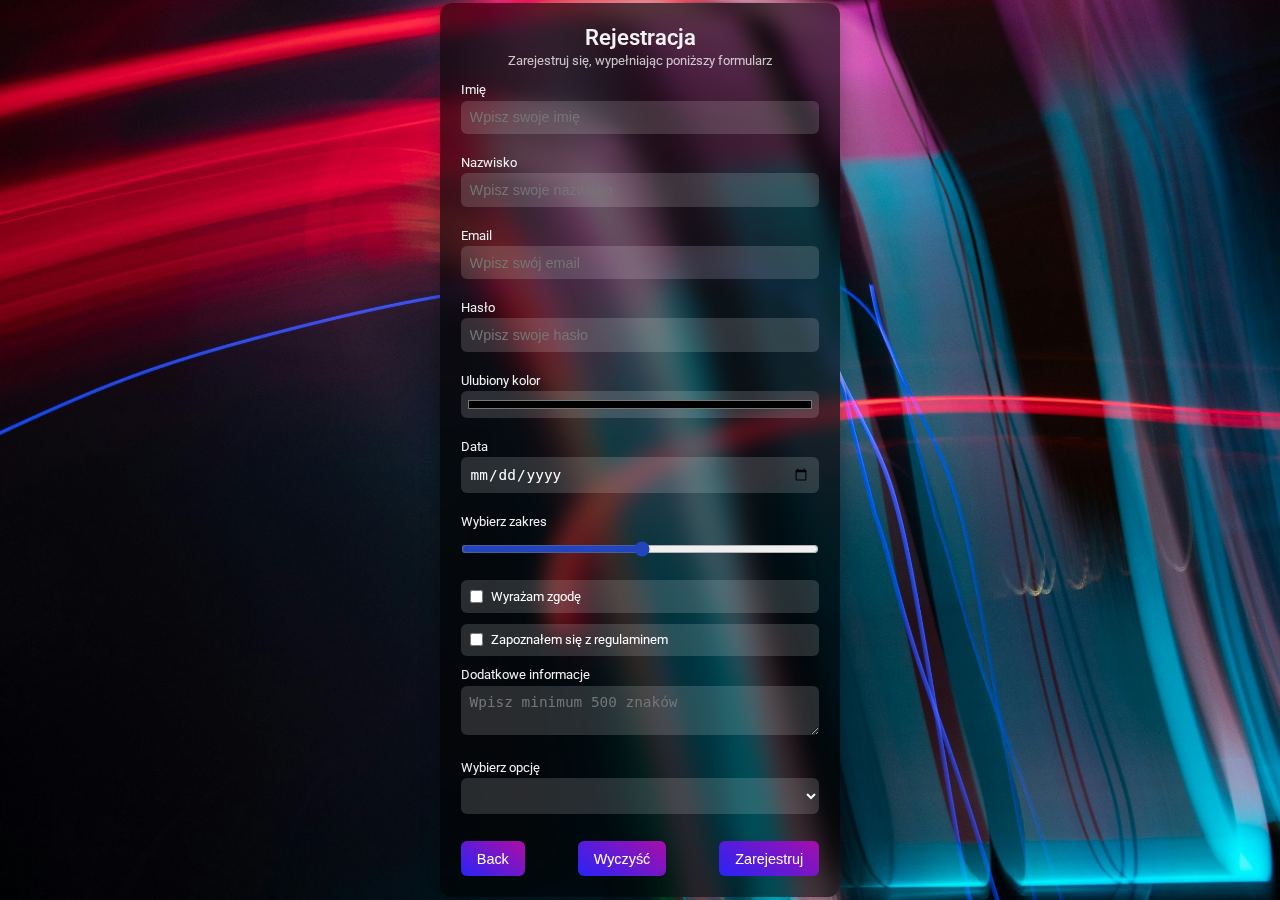
<file: html/f2.html>
<!DOCTYPE html>
<html lang="en">
<head>
    <meta charset="UTF-8">
    <meta name="viewport" content="width=device-width, initial-scale=1.0">
    <title>Rejestracja</title>
    <link rel="preconnect" href="https://fonts.googleapis.com">
    <link rel="preconnect" href="https://fonts.gstatic.com" crossorigin>
    <link href="https://fonts.googleapis.com/css2?family=Roboto:wght@400;500;700&display=swap" rel="stylesheet">
    <link rel="stylesheet" href="/css/form.css">
</head>

<body>
    <form action="">
        <header>
            <h2>Rejestracja</h2>
            <p>Zarejestruj się, wypełniając poniższy formularz</p>
        </header>
        <main>
            <label for="firstName">Imię</label>
            <input type="text" id="firstName" placeholder="Wpisz swoje imię">

            <label for="lastName">Nazwisko</label>
            <input type="text" id="lastName" placeholder="Wpisz swoje nazwisko">

            <label for="email">Email</label>
            <input type="email" id="email" placeholder="Wpisz swój email">

            <label for="password">Hasło</label>
            <input type="password" id="password" placeholder="Wpisz swoje hasło">

            <label for="color">Ulubiony kolor</label>
            <input type="color" id="color">

            <label for="date">Data</label>
            <input type="date" id="date">

            <label for="range">Wybierz zakres</label>
            <input type="range" id="range" min="1" max="100">

            <div class="checkbox-group">
                <input type="checkbox" id="consent">
                <label for="consent">Wyrażam zgodę</label>
            </div>
            <div class="checkbox-group">
                <input type="checkbox" id="rules">
                <label for="rules">Zapoznałem się z regulaminem</label>
            </div>

            <label for="comments">Dodatkowe informacje</label>
            <textarea id="comments" placeholder="Wpisz minimum 500 znaków"></textarea>

            <label for="options">Wybierz opcję</label>
            <select id="options">   
                <option value="" ></option>
                <option value="">HTML</option>
                <option value="">CSS</option>
                <option value="">JS</option>
            </select>
        </main>

        <footer>
            <button id="return"><a href="/index.html">Back</a></button>
            <input type="reset" value="Wyczyść" id="reset">
            <button id="return"><a href="https://www.youtube.com/watch?v=dQw4w9WgXcQ" target="_blank">Zarejestruj</a></button>      
        </footer>
    </form>
</body>
</html>
</file>
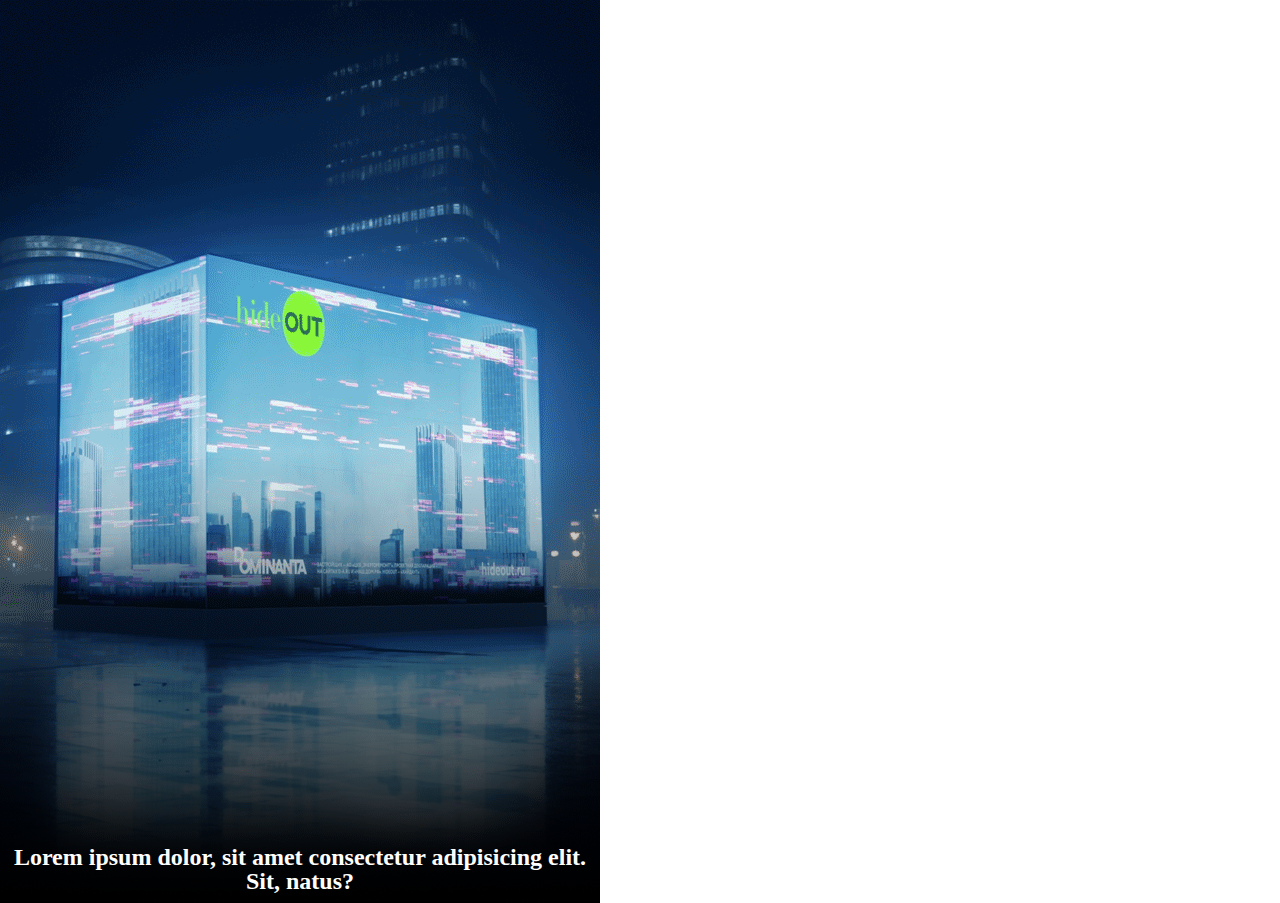
<file: html/test.html>
<!DOCTYPE html>
<html lang="en">
<head>
    <meta charset="UTF-8">
    <meta name="viewport" content="width=device-width, initial-scale=1.0">
    <title>Document</title>
    <link rel="stylesheet" href="../css/test.css">
    <link rel="stylesheet" href="../css/reset.css">
</head>
<body>
    <div class="img-project">
        <img src="../img/projects/advertising_design.gif" alt="">
        <div class="text">Lorem ipsum dolor, sit amet consectetur adipisicing elit. Sit, natus?</div>
    </div>
    
</body>
</html>
</file>
<file: css/form.css>
* {
        box-sizing: border-box;
        margin: 0;
        padding: 0;
    }

    body {
        background: url(/img/3w.jpg) no-repeat center center fixed;
        background-size: cover;
        display: flex;
        justify-content: center;
        align-items: center;
        min-height: 100vh;
        font-family: 'Roboto', sans-serif;
        color: white;
    }


    form {
        max-width: 400px; 
        width: 100%;
        background: rgba(0, 0, 0, 0.6);
        border-radius: 12px;
        box-shadow: 0 4px 20px rgba(0, 0, 0, 0.3);
        backdrop-filter: blur(10px);
        padding: 1.3rem; 
        color: #f2f2f2;
    }

    form header {
        text-align: center;
        margin-bottom: 0.9rem; 
    }

    form header h2 {
        font-weight: 600;
        font-size: 1.4rem; 
        margin-bottom: 0.2rem;
    }

    form header p {
        font-size: 0.8rem;
        opacity: 0.8;
    }

    form label {
        font-size: 0.8rem; 
        margin-top: 0.6rem;
        display: block;
    }

    #firstName, #lastName, #email, #password, #color, #date, #range,.checkbox-group, #options, #comments {
        width: 100%;
        padding: 0.55rem; 
        margin-top: 0.2rem;
        margin-bottom: 0.7rem;
        border: none;
        border-radius: 6px;
        background: rgba(255, 255, 255, 0.15);
        color: #fff;
        font-size: 0.9rem;
        transition: background-color 0.3s ease, transform 0.3s ease;
    }

    #color {
        height: 1.7rem;
        padding: 0.3rem;
    }

    #range {
        accent-color: #2245be;
    }
    
    #firstName:focus, #lastName:focus, #email:focus, #password:focus, #date:focus, #range:focus, .checkbox-group:focus, #options:focus, #comments:focus {
        background-color: rgba(255, 255, 255, 0.25);
        transform: scale(1.02);
        outline: none;
    }

    .checkbox-group {
        display: flex;
        align-items: center;
        gap: 0.5rem;
        font-size: 0.8rem; 
    }

    .checkbox-group label{
        margin: 0;  
    }
    
    #options option {
        color: #000000;
    }
    
    label::selection {
        color: #3d5ed6;
    }

    footer {
        display: flex;
        justify-content: space-between;
        margin-top: 1rem;
    }

    footer #reset, footer #submit, #return {
        padding: 0.6rem 1rem; 
        font-size: 0.9rem; 
        border: none;
        border-radius: 6px;
        color: #fff;
        background: linear-gradient(35deg, #2724f8, #fa0075);
        background-size: 200%;
        background-position: 0%;
        transition: background-position 0.3s ease, transform 0.3s ease;
        
    }

    footer #reset:hover, footer #submit:hover, #return:hover {
        background-position: 100%;
        transform: scale(1.05);
        background: linear-gradient(35deg, #2245be, #0ad497);
    }

    form main input:hover, form main textarea:hover, form main select:hover {
        transform: scale(1.01);
    }

    footer a {
        color: white;
        text-decoration: none
    }
</file>
<file: css/test.css>
/* General reset */
* {
    margin: 0;
    padding: 0;
    box-sizing: border-box;
}

body {
    font-family: Arial, sans-serif;
}

/* Container for the image */
.img-project {
    position: relative;
    width: 100%;  /* Ensures the container takes the full width of its parent */
    max-width: 600px; /* Optional, to control the maximum width of the image */
}

.img-project img {
    width: 100%;
    height: auto; /* Ensures the image maintains its aspect ratio */
}

/* Styling for the text overlay */
.text {
    position: absolute;
    bottom: 0; /* Aligns the text to the bottom of the image */
    left: 0; /* Sets the text to the left edge of the image */
    width: 100%; /* Ensures the text takes the full width of the image */
    height: 100%; /* Ensures the text takes the full height of the image */
    display: flex;
    justify-content: center;
    align-items: flex-end;
    color: white; /* Text color */
    font-size: 24px; /* Font size */
    font-weight: bold; /* Bold text */
    text-align: center; /* Centers the text */
    white-space: normal; /* Allows the text to wrap if it's too long */
    background: linear-gradient(rgba(0, 0, 0, 0), rgba(0, 0, 0, 0), rgba(255, 136, 0, 0), rgba(0, 0, 0, 0.428), rgb(0, 0, 0)); /* Gradient background */
    padding: 10px; /* Optional: Adds space around the text */
}
</file>
